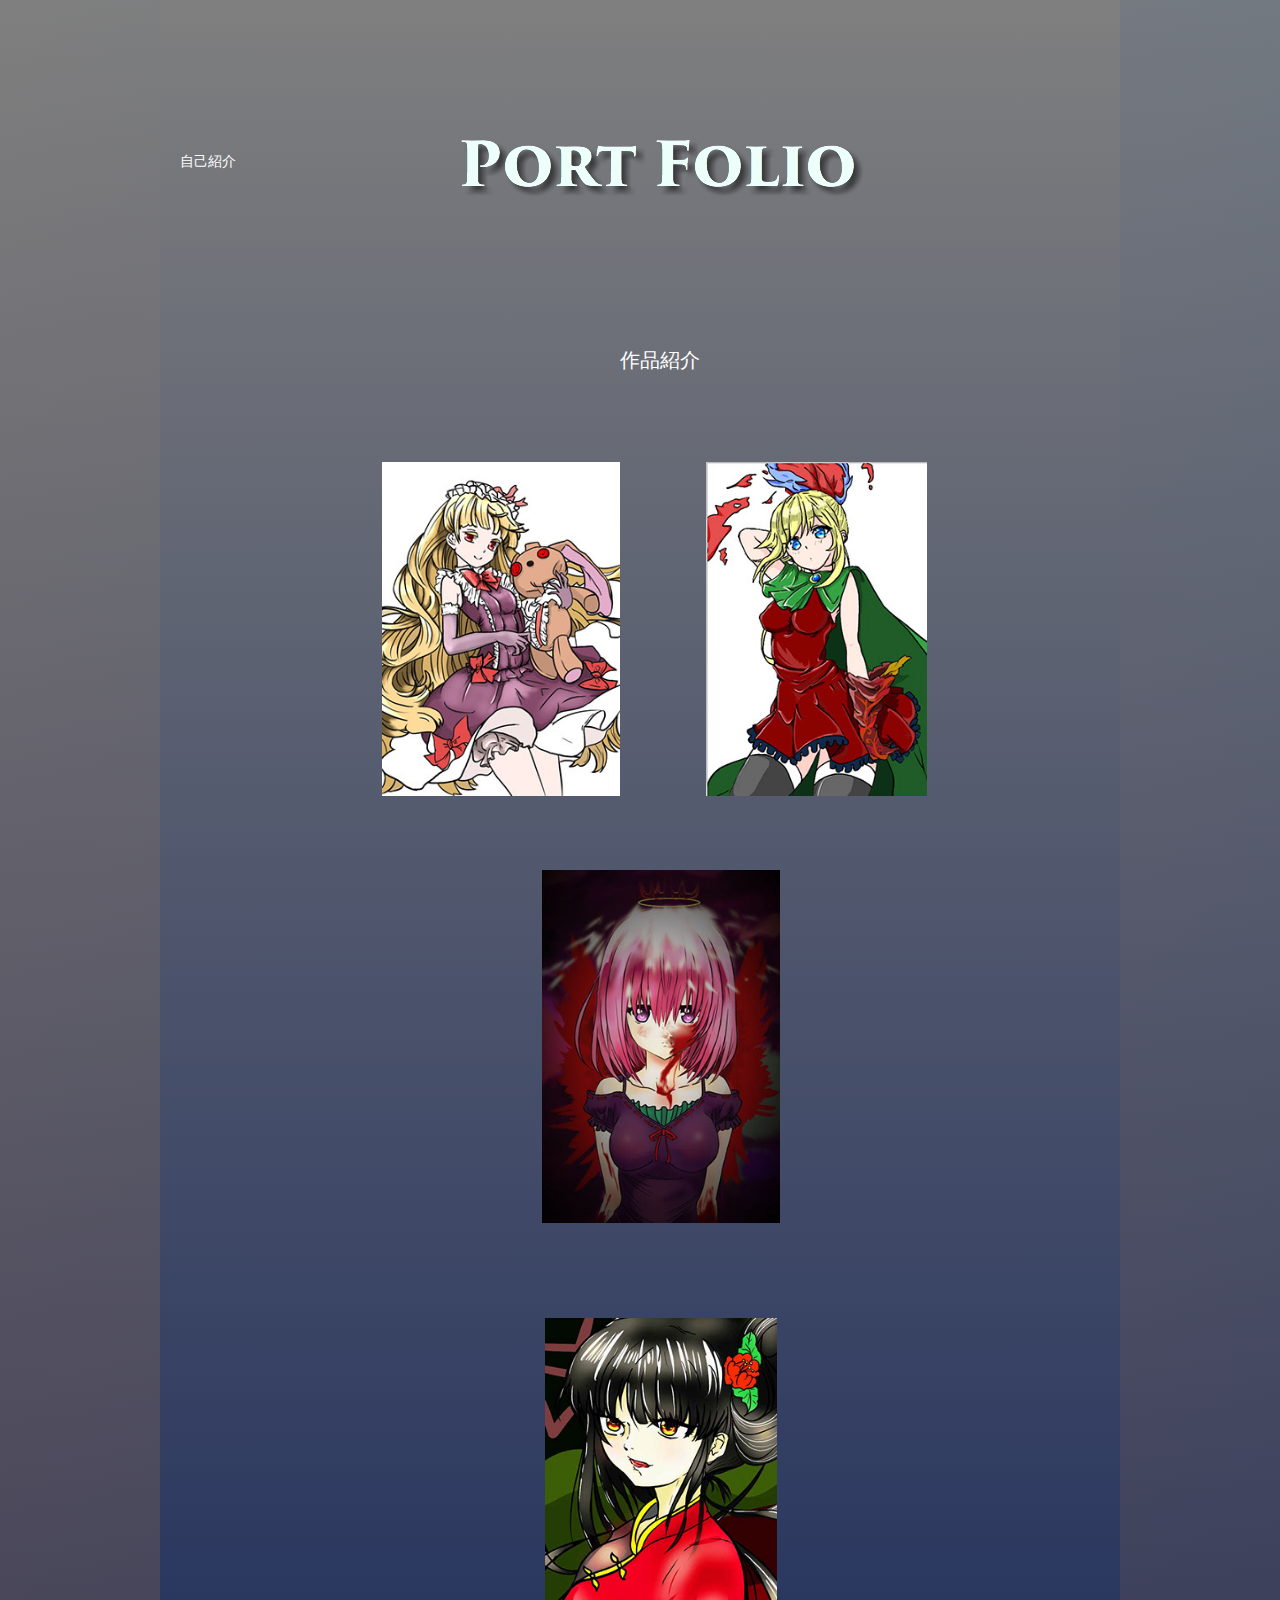
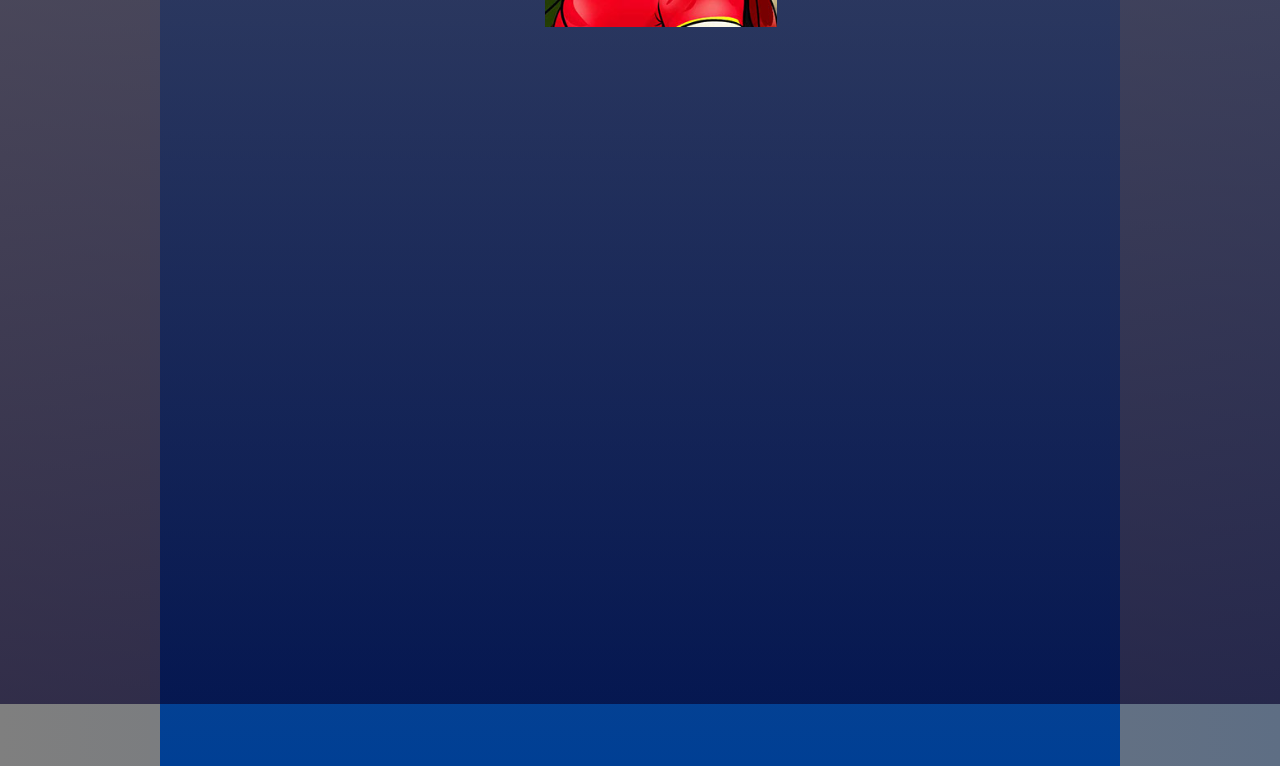
<file: index.html>
<!DOCTYPE html>
<html class="nojs html" lang="ja-JP">
 <head>

  <script type="text/javascript">
   if(typeof Muse == "undefined") window.Muse = {}; window.Muse.assets = {"required":["jquery-1.8.3.min.js", "museutils.js", "jquery.watch.js", "index.css"], "outOfDate":[]};
</script>
  
  <meta http-equiv="Content-type" content="text/html;charset=UTF-8"/>
  <meta name="generator" content="2015.1.2.344"/>
  <title>ホーム</title>
  <meta name="viewport" content="width=device-width, initial-scale=1.0"/>
  <!-- CSS -->
  <link rel="stylesheet" type="text/css" href="css/site_global.css?131700929"/>
  <link rel="stylesheet" type="text/css" href="css/index.css?232508370" id="pagesheet"/>
  <!-- Other scripts -->
  <script type="text/javascript">
   document.documentElement.className = document.documentElement.className.replace(/\bnojs\b/g, 'js');
</script>
   </head>
 <body>

  <div class="gradient clearfix borderbox" id="page"><!-- group -->
   <div class="browser_width grpelem" id="u110-bw">
    <div class="gradient" id="u110"><!-- simple frame --></div>
   </div>
   <img class="grpelem" id="u113-4" alt="Port Folio" src="images/u113-4.png" data-image-width="412"/><!-- rasterized frame -->
   <a class="nonblock nontext clip_frame grpelem" id="u119" href="%e3%83%a6%e3%83%aa%e3%83%95%e3%82%a3%e3%82%b9.html"><!-- image --><img class="block" id="u119_img" src="images/%e3%82%89%e3%81%b5%ef%bc%91%ef%bc%91r.jpg" alt="" data-image-width="238" data-image-height="333"/></a>
   <a class="nonblock nontext clip_frame grpelem" id="u129" href="%e3%83%ac%e3%83%83%e3%83%89%e3%83%86%e3%82%a4%e3%83%ab.html"><!-- image --><img class="block" id="u129_img" src="images/%e5%90%8d%e7%a7%b0%e6%9c%aa%e8%a8%ad%e5%ae%9a%202.jpg" alt="" data-image-width="221" data-image-height="333"/></a>
   <a class="nonblock nontext clip_frame grpelem" id="u139" href="%e6%9c%80%e6%81%90%e5%a4%a9%e4%bd%bf.html"><!-- image --><img class="block" id="u139_img" src="images/img_5123.jpg" alt="" data-image-width="238" data-image-height="352"/></a>
   <div class="clearfix grpelem" id="u404-4"><!-- content -->
    <p>作品紹介</p>
   </div>
   <a class="nonblock nontext clip_frame grpelem" id="u407" href="%e3%83%a6%e3%83%b3%e3%83%95%e3%82%a1.html"><!-- image --><img class="block" id="u407_img" src="images/%e8%90%bd%e6%9b%b8%e3%81%8d%ef%bc%91-3.jpg" alt="" data-image-width="232" data-image-height="310"/></a>
   <a class="nonblock nontext clearfix grpelem" id="u447-4" href="%e8%87%aa%e5%b7%b1%e7%b4%b9%e4%bb%8b.html"><!-- content --><p>自己紹介</p></a>
   <div class="verticalspacer"></div>
  </div>
  <!-- JS includes -->
  <script type="text/javascript">
   if (document.location.protocol != 'https:') document.write('\x3Cscript src="http://musecdn.businesscatalyst.com/scripts/4.0/jquery-1.8.3.min.js" type="text/javascript">\x3C/script>');
</script>
  <script type="text/javascript">
   window.jQuery || document.write('\x3Cscript src="scripts/jquery-1.8.3.min.js" type="text/javascript">\x3C/script>');
</script>
  <script src="scripts/museutils.js?3790713428" type="text/javascript"></script>
  <script src="scripts/whatinput.js?84559013" type="text/javascript"></script>
  <script src="scripts/jquery.watch.js?4244854265" type="text/javascript"></script>
  <!-- Other scripts -->
  <script type="text/javascript">
   $(document).ready(function() { try {
(function(){var a={},b=function(a){if(a.match(/^rgb/))return a=a.replace(/\s+/g,"").match(/([\d\,]+)/gi)[0].split(","),(parseInt(a[0])<<16)+(parseInt(a[1])<<8)+parseInt(a[2]);if(a.match(/^\#/))return parseInt(a.substr(1),16);return 0};(function(){$('link[type="text/css"]').each(function(){var b=($(this).attr("href")||"").match(/\/?css\/([\w\-]+\.css)\?(\d+)/);b&&b[1]&&b[2]&&(a[b[1]]=b[2])})})();(function(){$("body").append('<div class="version" style="display:none; width:1px; height:1px;"></div>');
for(var c=$(".version"),d=0;d<Muse.assets.required.length;){var f=Muse.assets.required[d],g=f.match(/([\w\-\.]+)\.(\w+)$/),k=g&&g[1]?g[1]:null,g=g&&g[2]?g[2]:null;switch(g.toLowerCase()){case "css":k=k.replace(/\W/gi,"_").replace(/^([^a-z])/gi,"_$1");c.addClass(k);var g=b(c.css("color")),h=b(c.css("background-color"));g!=0||h!=0?(Muse.assets.required.splice(d,1),"undefined"!=typeof a[f]&&(g!=a[f]>>>24||h!=(a[f]&16777215))&&Muse.assets.outOfDate.push(f)):d++;c.removeClass(k);break;case "js":k.match(/^jquery-[\d\.]+/gi)&&
typeof $!="undefined"?Muse.assets.required.splice(d,1):d++;break;default:throw Error("Unsupported file type: "+g);}}c.remove();if(Muse.assets.outOfDate.length||Muse.assets.required.length)c="サーバー上の一部のファイルが見つからないか、正しくない可能性があります。ブラウザーのキャッシュをクリアして再試行してください。問題が解決されない場合は、Web サイトの作成者に問い合わせてください。",(d=location&&location.search&&location.search.match&&location.search.match(/muse_debug/gi))&&Muse.assets.outOfDate.length&&(c+="\nOut of date: "+Muse.assets.outOfDate.join(",")),d&&Muse.assets.required.length&&(c+="\nMissing: "+Muse.assets.required.join(",")),alert(c)})()})();/* body */
Muse.Utils.transformMarkupToFixBrowserProblemsPreInit();/* body */
Muse.Utils.prepHyperlinks(true);/* body */
Muse.Utils.resizeHeight('.browser_width');/* resize height */
Muse.Utils.requestAnimationFrame(function() { $('body').addClass('initialized'); });/* mark body as initialized */
Muse.Utils.fullPage('#page');/* 100% height page */
Muse.Utils.showWidgetsWhenReady();/* body */
Muse.Utils.transformMarkupToFixBrowserProblems();/* body */
} catch(e) { if (e && 'function' == typeof e.notify) e.notify(); else Muse.Assert.fail('Error calling selector function:' + e); }});
</script>
   </body>
</html>
</file>
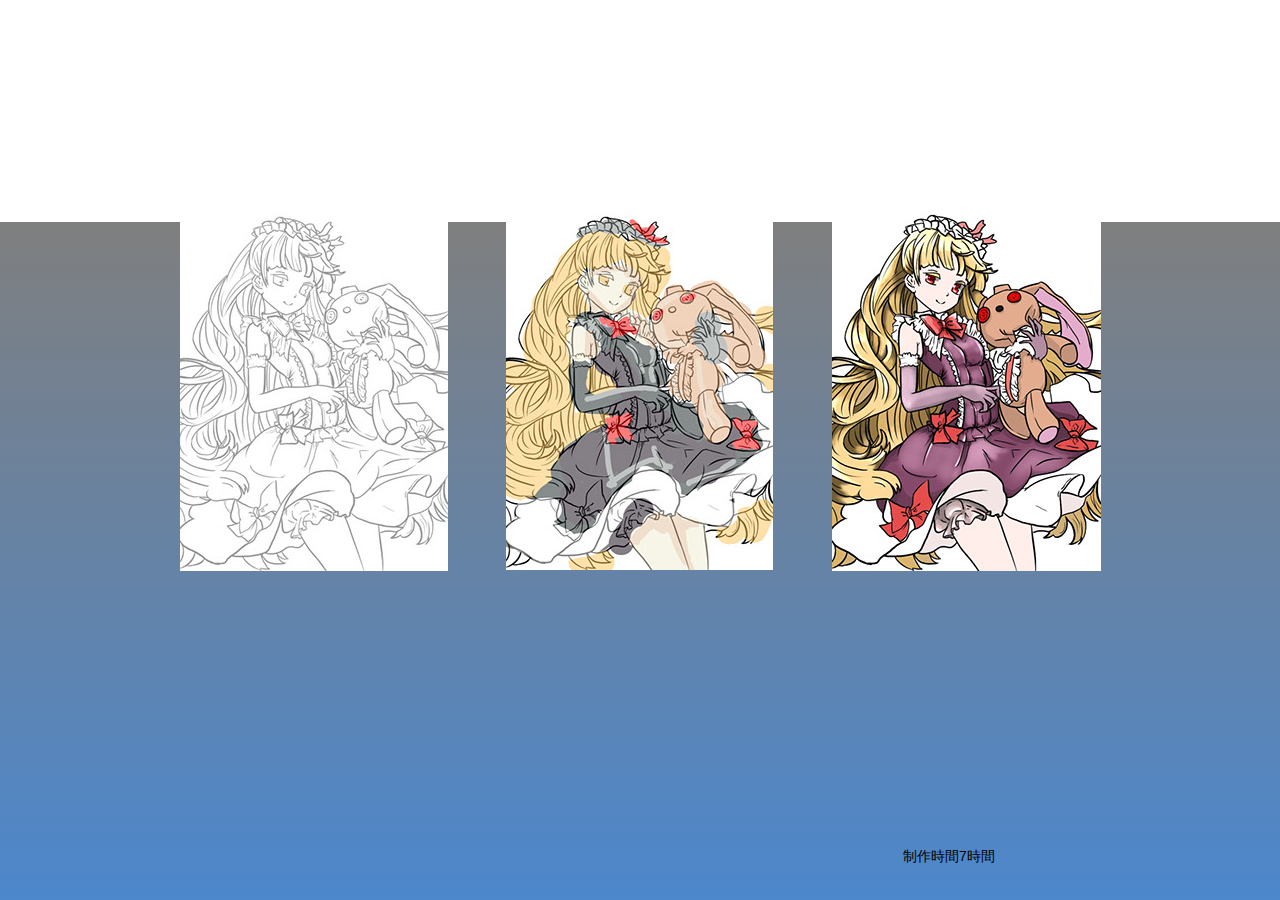
<file: ユリフィス.html>
<!DOCTYPE html>
<html class="nojs html" lang="ja-JP">
 <head>

  <script type="text/javascript">
   if(typeof Muse == "undefined") window.Muse = {}; window.Muse.assets = {"required":["jquery-1.8.3.min.js", "museutils.js", "jquery.watch.js", "_____.css"], "outOfDate":[]};
</script>
  
  <meta http-equiv="Content-type" content="text/html;charset=UTF-8"/>
  <meta name="generator" content="2015.1.2.344"/>
  <title>ユリフィス</title>
  <meta name="viewport" content="width=device-width, initial-scale=1.0"/>
  <!-- CSS -->
  <link rel="stylesheet" type="text/css" href="css/site_global.css?131700929"/>
  <link rel="stylesheet" type="text/css" href="css/_____.css?3976303999" id="pagesheet"/>
  <!-- Other scripts -->
  <script type="text/javascript">
   document.documentElement.className = document.documentElement.className.replace(/\bnojs\b/g, 'js');
</script>
   </head>
 <body>

  <div class="clearfix borderbox" id="page"><!-- group -->
   <div class="clip_frame grpelem" id="u261"><!-- image -->
    <img class="block" id="u261_img" src="images/%e3%83%a9%e3%83%951%e3%81%ae%e3%82%b3%e3%83%94%e3%83%bc.jpg" alt="" data-image-width="268" data-image-height="375"/>
   </div>
   <div class="clip_frame grpelem" id="u271"><!-- image -->
    <img class="block" id="u271_img" src="images/%e3%83%a9%e3%83%952.jpg" alt="" data-image-width="267" data-image-height="374"/>
   </div>
   <div class="clip_frame grpelem" id="u281"><!-- image -->
    <img class="block" id="u281_img" src="images/%e3%82%89%e3%81%b5%ef%bc%91%ef%bc%91r.jpg" alt="" data-image-width="269" data-image-height="377"/>
   </div>
   <div class="verticalspacer"></div>
   <div class="browser_width grpelem" id="u258-bw">
    <div class="gradient" id="u258"><!-- group -->
     <div class="clearfix" id="u258_align_to_page">
      <div class="clearfix grpelem" id="u321-4"><!-- content -->
       <p>制作時間7時間</p>
      </div>
     </div>
    </div>
   </div>
  </div>
  <!-- JS includes -->
  <script type="text/javascript">
   if (document.location.protocol != 'https:') document.write('\x3Cscript src="http://musecdn.businesscatalyst.com/scripts/4.0/jquery-1.8.3.min.js" type="text/javascript">\x3C/script>');
</script>
  <script type="text/javascript">
   window.jQuery || document.write('\x3Cscript src="scripts/jquery-1.8.3.min.js" type="text/javascript">\x3C/script>');
</script>
  <script src="scripts/museutils.js?3790713428" type="text/javascript"></script>
  <script src="scripts/whatinput.js?84559013" type="text/javascript"></script>
  <script src="scripts/jquery.watch.js?4244854265" type="text/javascript"></script>
  <!-- Other scripts -->
  <script type="text/javascript">
   $(document).ready(function() { try {
(function(){var a={},b=function(a){if(a.match(/^rgb/))return a=a.replace(/\s+/g,"").match(/([\d\,]+)/gi)[0].split(","),(parseInt(a[0])<<16)+(parseInt(a[1])<<8)+parseInt(a[2]);if(a.match(/^\#/))return parseInt(a.substr(1),16);return 0};(function(){$('link[type="text/css"]').each(function(){var b=($(this).attr("href")||"").match(/\/?css\/([\w\-]+\.css)\?(\d+)/);b&&b[1]&&b[2]&&(a[b[1]]=b[2])})})();(function(){$("body").append('<div class="version" style="display:none; width:1px; height:1px;"></div>');
for(var c=$(".version"),d=0;d<Muse.assets.required.length;){var f=Muse.assets.required[d],g=f.match(/([\w\-\.]+)\.(\w+)$/),k=g&&g[1]?g[1]:null,g=g&&g[2]?g[2]:null;switch(g.toLowerCase()){case "css":k=k.replace(/\W/gi,"_").replace(/^([^a-z])/gi,"_$1");c.addClass(k);var g=b(c.css("color")),h=b(c.css("background-color"));g!=0||h!=0?(Muse.assets.required.splice(d,1),"undefined"!=typeof a[f]&&(g!=a[f]>>>24||h!=(a[f]&16777215))&&Muse.assets.outOfDate.push(f)):d++;c.removeClass(k);break;case "js":k.match(/^jquery-[\d\.]+/gi)&&
typeof $!="undefined"?Muse.assets.required.splice(d,1):d++;break;default:throw Error("Unsupported file type: "+g);}}c.remove();if(Muse.assets.outOfDate.length||Muse.assets.required.length)c="サーバー上の一部のファイルが見つからないか、正しくない可能性があります。ブラウザーのキャッシュをクリアして再試行してください。問題が解決されない場合は、Web サイトの作成者に問い合わせてください。",(d=location&&location.search&&location.search.match&&location.search.match(/muse_debug/gi))&&Muse.assets.outOfDate.length&&(c+="\nOut of date: "+Muse.assets.outOfDate.join(",")),d&&Muse.assets.required.length&&(c+="\nMissing: "+Muse.assets.required.join(",")),alert(c)})()})();/* body */
Muse.Utils.transformMarkupToFixBrowserProblemsPreInit();/* body */
Muse.Utils.prepHyperlinks(true);/* body */
Muse.Utils.resizeHeight('.browser_width');/* resize height */
Muse.Utils.requestAnimationFrame(function() { $('body').addClass('initialized'); });/* mark body as initialized */
Muse.Utils.fullPage('#page');/* 100% height page */
Muse.Utils.showWidgetsWhenReady();/* body */
Muse.Utils.transformMarkupToFixBrowserProblems();/* body */
} catch(e) { if (e && 'function' == typeof e.notify) e.notify(); else Muse.Assert.fail('Error calling selector function:' + e); }});
</script>
   </body>
</html>
</file>
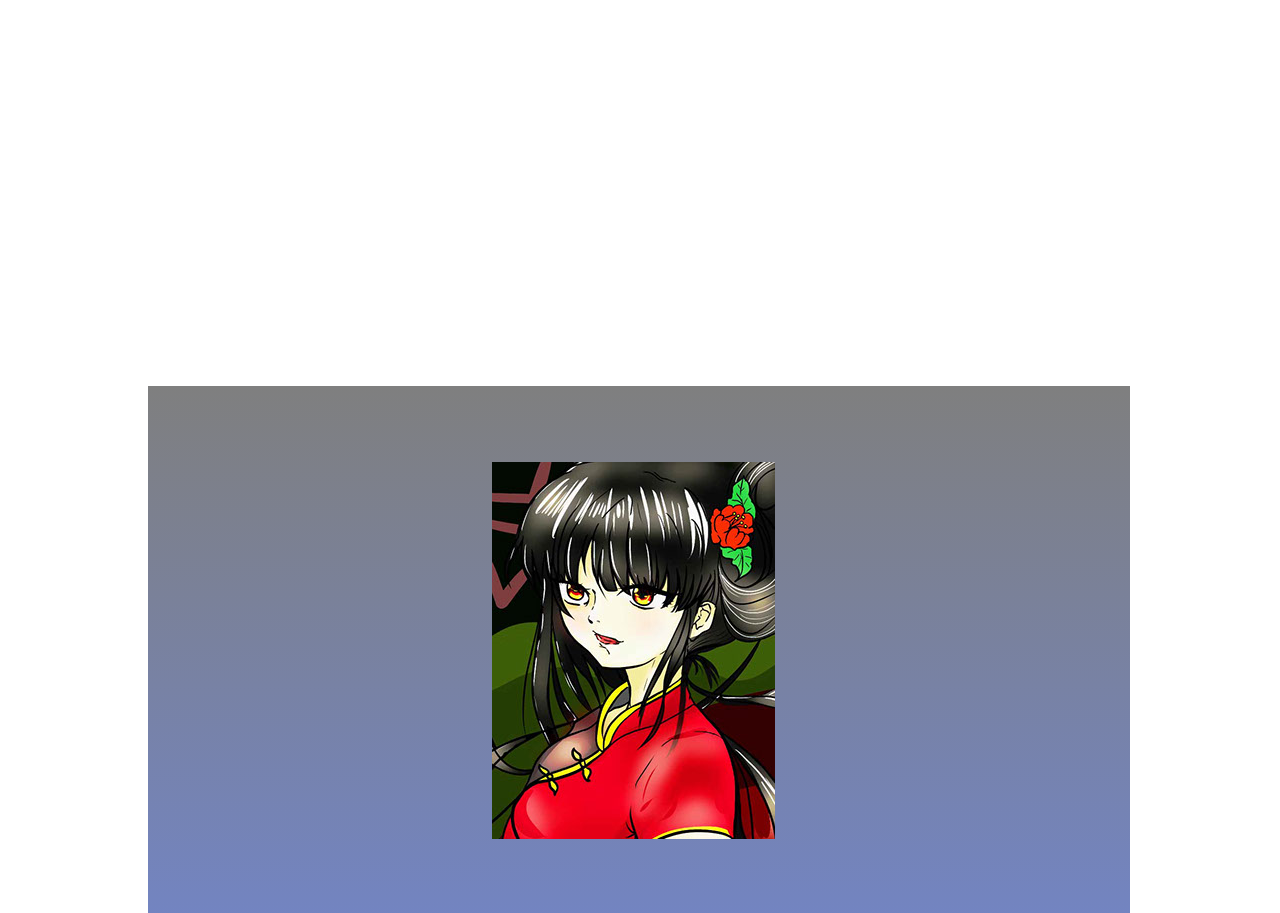
<file: ユンファ.html>
<!DOCTYPE html>
<html class="nojs html" lang="ja-JP">
 <head>

  <script type="text/javascript">
   if(typeof Muse == "undefined") window.Muse = {}; window.Muse.assets = {"required":["jquery-1.8.3.min.js", "museutils.js", "jquery.watch.js", "____1.css"], "outOfDate":[]};
</script>
  
  <meta http-equiv="Content-type" content="text/html;charset=UTF-8"/>
  <meta name="generator" content="2015.1.2.344"/>
  <title>ユンファ</title>
  <meta name="viewport" content="width=device-width, initial-scale=1.0"/>
  <!-- CSS -->
  <link rel="stylesheet" type="text/css" href="css/site_global.css?131700929"/>
  <link rel="stylesheet" type="text/css" href="css/____1.css?79784547" id="pagesheet"/>
  <!-- Other scripts -->
  <script type="text/javascript">
   document.documentElement.className = document.documentElement.className.replace(/\bnojs\b/g, 'js');
</script>
   </head>
 <body>

  <div class="clearfix borderbox" id="page"><!-- column -->
   <div class="position_content" id="page_position_content">
    <div class="verticalspacer"></div>
    <div class="gradient clearfix colelem" id="u435"><!-- group -->
     <div class="clip_frame grpelem" id="u438"><!-- image -->
      <img class="block" id="u438_img" src="images/%e8%90%bd%e6%9b%b8%e3%81%8d%ef%bc%91-3.jpg" alt="" data-image-width="283" data-image-height="377"/>
     </div>
    </div>
   </div>
  </div>
  <!-- JS includes -->
  <script type="text/javascript">
   if (document.location.protocol != 'https:') document.write('\x3Cscript src="http://musecdn.businesscatalyst.com/scripts/4.0/jquery-1.8.3.min.js" type="text/javascript">\x3C/script>');
</script>
  <script type="text/javascript">
   window.jQuery || document.write('\x3Cscript src="scripts/jquery-1.8.3.min.js" type="text/javascript">\x3C/script>');
</script>
  <script src="scripts/museutils.js?3790713428" type="text/javascript"></script>
  <script src="scripts/whatinput.js?84559013" type="text/javascript"></script>
  <script src="scripts/jquery.watch.js?4244854265" type="text/javascript"></script>
  <!-- Other scripts -->
  <script type="text/javascript">
   $(document).ready(function() { try {
(function(){var a={},b=function(a){if(a.match(/^rgb/))return a=a.replace(/\s+/g,"").match(/([\d\,]+)/gi)[0].split(","),(parseInt(a[0])<<16)+(parseInt(a[1])<<8)+parseInt(a[2]);if(a.match(/^\#/))return parseInt(a.substr(1),16);return 0};(function(){$('link[type="text/css"]').each(function(){var b=($(this).attr("href")||"").match(/\/?css\/([\w\-]+\.css)\?(\d+)/);b&&b[1]&&b[2]&&(a[b[1]]=b[2])})})();(function(){$("body").append('<div class="version" style="display:none; width:1px; height:1px;"></div>');
for(var c=$(".version"),d=0;d<Muse.assets.required.length;){var f=Muse.assets.required[d],g=f.match(/([\w\-\.]+)\.(\w+)$/),k=g&&g[1]?g[1]:null,g=g&&g[2]?g[2]:null;switch(g.toLowerCase()){case "css":k=k.replace(/\W/gi,"_").replace(/^([^a-z])/gi,"_$1");c.addClass(k);var g=b(c.css("color")),h=b(c.css("background-color"));g!=0||h!=0?(Muse.assets.required.splice(d,1),"undefined"!=typeof a[f]&&(g!=a[f]>>>24||h!=(a[f]&16777215))&&Muse.assets.outOfDate.push(f)):d++;c.removeClass(k);break;case "js":k.match(/^jquery-[\d\.]+/gi)&&
typeof $!="undefined"?Muse.assets.required.splice(d,1):d++;break;default:throw Error("Unsupported file type: "+g);}}c.remove();if(Muse.assets.outOfDate.length||Muse.assets.required.length)c="サーバー上の一部のファイルが見つからないか、正しくない可能性があります。ブラウザーのキャッシュをクリアして再試行してください。問題が解決されない場合は、Web サイトの作成者に問い合わせてください。",(d=location&&location.search&&location.search.match&&location.search.match(/muse_debug/gi))&&Muse.assets.outOfDate.length&&(c+="\nOut of date: "+Muse.assets.outOfDate.join(",")),d&&Muse.assets.required.length&&(c+="\nMissing: "+Muse.assets.required.join(",")),alert(c)})()})();/* body */
Muse.Utils.transformMarkupToFixBrowserProblemsPreInit();/* body */
Muse.Utils.prepHyperlinks(true);/* body */
Muse.Utils.fullPage('#page');/* 100% height page */
Muse.Utils.showWidgetsWhenReady();/* body */
Muse.Utils.transformMarkupToFixBrowserProblems();/* body */
} catch(e) { if (e && 'function' == typeof e.notify) e.notify(); else Muse.Assert.fail('Error calling selector function:' + e); }});
</script>
   </body>
</html>
</file>
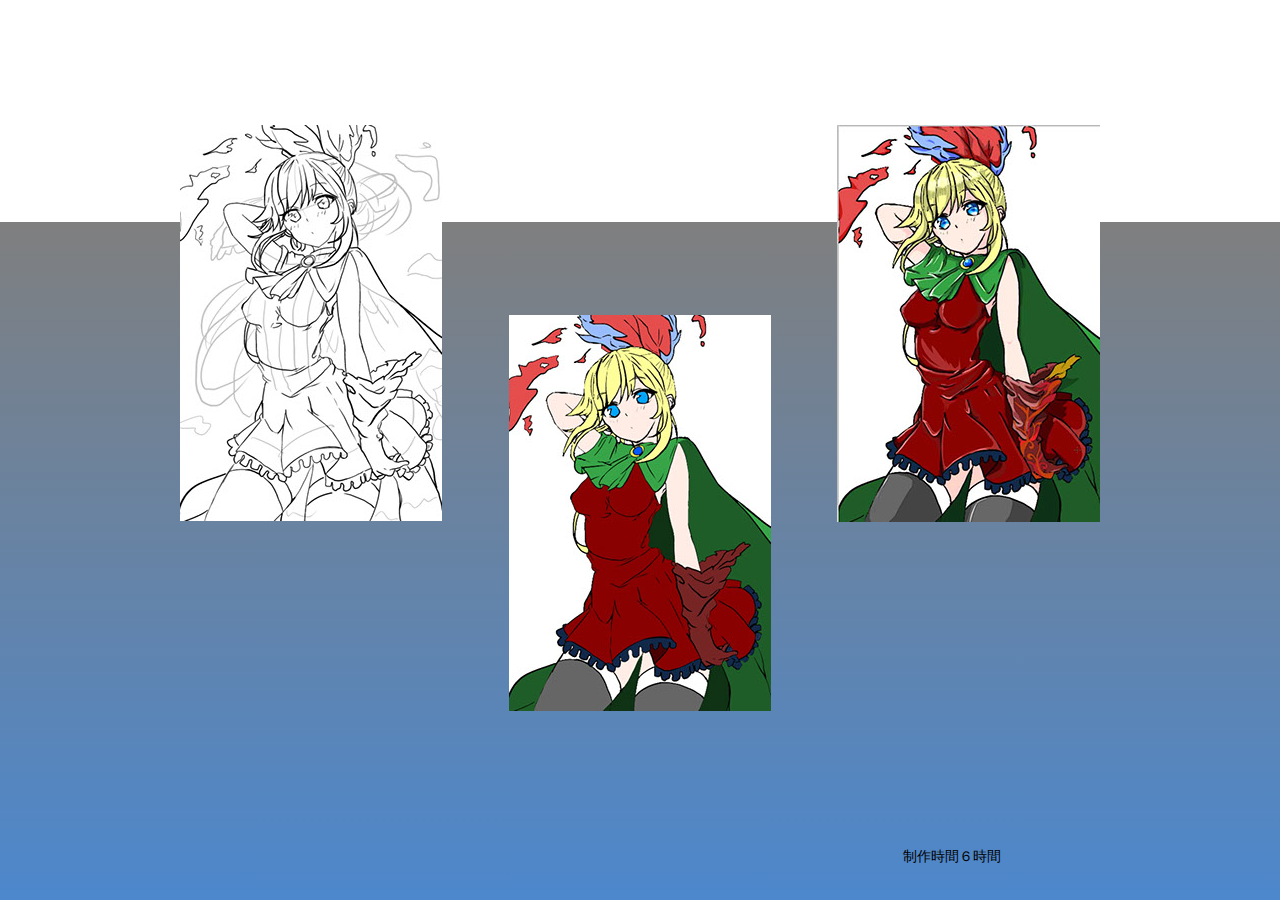
<file: レッドテイル.html>
<!DOCTYPE html>
<html class="nojs html" lang="ja-JP">
 <head>

  <script type="text/javascript">
   if(typeof Muse == "undefined") window.Muse = {}; window.Muse.assets = {"required":["jquery-1.8.3.min.js", "museutils.js", "jquery.watch.js", "______.css"], "outOfDate":[]};
</script>
  
  <meta http-equiv="Content-type" content="text/html;charset=UTF-8"/>
  <meta name="generator" content="2015.1.2.344"/>
  <title>レッドテイル</title>
  <meta name="viewport" content="width=device-width, initial-scale=1.0"/>
  <!-- CSS -->
  <link rel="stylesheet" type="text/css" href="css/site_global.css?131700929"/>
  <link rel="stylesheet" type="text/css" href="css/______.css?498871316" id="pagesheet"/>
  <!-- Other scripts -->
  <script type="text/javascript">
   document.documentElement.className = document.documentElement.className.replace(/\bnojs\b/g, 'js');
</script>
   </head>
 <body>

  <div class="clearfix borderbox" id="page"><!-- group -->
   <div class="clip_frame grpelem" id="u355"><!-- image -->
    <img class="block" id="u355_img" src="images/rahu1.jpg" alt="" data-image-width="262" data-image-height="396"/>
   </div>
   <div class="clip_frame grpelem" id="u375"><!-- image -->
    <img class="block" id="u375_img" src="images/%e5%90%8d%e7%a7%b0%e6%9c%aa%e8%a8%ad%e5%ae%9a%202.jpg" alt="" data-image-width="263" data-image-height="397"/>
   </div>
   <div class="verticalspacer"></div>
   <div class="browser_width grpelem" id="u333-bw">
    <div class="gradient" id="u333"><!-- group -->
     <div class="clearfix" id="u333_align_to_page">
      <div class="clip_frame grpelem" id="u365"><!-- image -->
       <img class="block" id="u365_img" src="images/rahu2.jpg" alt="" data-image-width="262" data-image-height="396"/>
      </div>
      <div class="clearfix grpelem" id="u336-4"><!-- content -->
       <p>制作時間６時間</p>
      </div>
     </div>
    </div>
   </div>
  </div>
  <!-- JS includes -->
  <script type="text/javascript">
   if (document.location.protocol != 'https:') document.write('\x3Cscript src="http://musecdn.businesscatalyst.com/scripts/4.0/jquery-1.8.3.min.js" type="text/javascript">\x3C/script>');
</script>
  <script type="text/javascript">
   window.jQuery || document.write('\x3Cscript src="scripts/jquery-1.8.3.min.js" type="text/javascript">\x3C/script>');
</script>
  <script src="scripts/museutils.js?3790713428" type="text/javascript"></script>
  <script src="scripts/whatinput.js?84559013" type="text/javascript"></script>
  <script src="scripts/jquery.watch.js?4244854265" type="text/javascript"></script>
  <!-- Other scripts -->
  <script type="text/javascript">
   $(document).ready(function() { try {
(function(){var a={},b=function(a){if(a.match(/^rgb/))return a=a.replace(/\s+/g,"").match(/([\d\,]+)/gi)[0].split(","),(parseInt(a[0])<<16)+(parseInt(a[1])<<8)+parseInt(a[2]);if(a.match(/^\#/))return parseInt(a.substr(1),16);return 0};(function(){$('link[type="text/css"]').each(function(){var b=($(this).attr("href")||"").match(/\/?css\/([\w\-]+\.css)\?(\d+)/);b&&b[1]&&b[2]&&(a[b[1]]=b[2])})})();(function(){$("body").append('<div class="version" style="display:none; width:1px; height:1px;"></div>');
for(var c=$(".version"),d=0;d<Muse.assets.required.length;){var f=Muse.assets.required[d],g=f.match(/([\w\-\.]+)\.(\w+)$/),k=g&&g[1]?g[1]:null,g=g&&g[2]?g[2]:null;switch(g.toLowerCase()){case "css":k=k.replace(/\W/gi,"_").replace(/^([^a-z])/gi,"_$1");c.addClass(k);var g=b(c.css("color")),h=b(c.css("background-color"));g!=0||h!=0?(Muse.assets.required.splice(d,1),"undefined"!=typeof a[f]&&(g!=a[f]>>>24||h!=(a[f]&16777215))&&Muse.assets.outOfDate.push(f)):d++;c.removeClass(k);break;case "js":k.match(/^jquery-[\d\.]+/gi)&&
typeof $!="undefined"?Muse.assets.required.splice(d,1):d++;break;default:throw Error("Unsupported file type: "+g);}}c.remove();if(Muse.assets.outOfDate.length||Muse.assets.required.length)c="サーバー上の一部のファイルが見つからないか、正しくない可能性があります。ブラウザーのキャッシュをクリアして再試行してください。問題が解決されない場合は、Web サイトの作成者に問い合わせてください。",(d=location&&location.search&&location.search.match&&location.search.match(/muse_debug/gi))&&Muse.assets.outOfDate.length&&(c+="\nOut of date: "+Muse.assets.outOfDate.join(",")),d&&Muse.assets.required.length&&(c+="\nMissing: "+Muse.assets.required.join(",")),alert(c)})()})();/* body */
Muse.Utils.transformMarkupToFixBrowserProblemsPreInit();/* body */
Muse.Utils.prepHyperlinks(true);/* body */
Muse.Utils.resizeHeight('.browser_width');/* resize height */
Muse.Utils.requestAnimationFrame(function() { $('body').addClass('initialized'); });/* mark body as initialized */
Muse.Utils.fullPage('#page');/* 100% height page */
Muse.Utils.showWidgetsWhenReady();/* body */
Muse.Utils.transformMarkupToFixBrowserProblems();/* body */
} catch(e) { if (e && 'function' == typeof e.notify) e.notify(); else Muse.Assert.fail('Error calling selector function:' + e); }});
</script>
   </body>
</html>
</file>
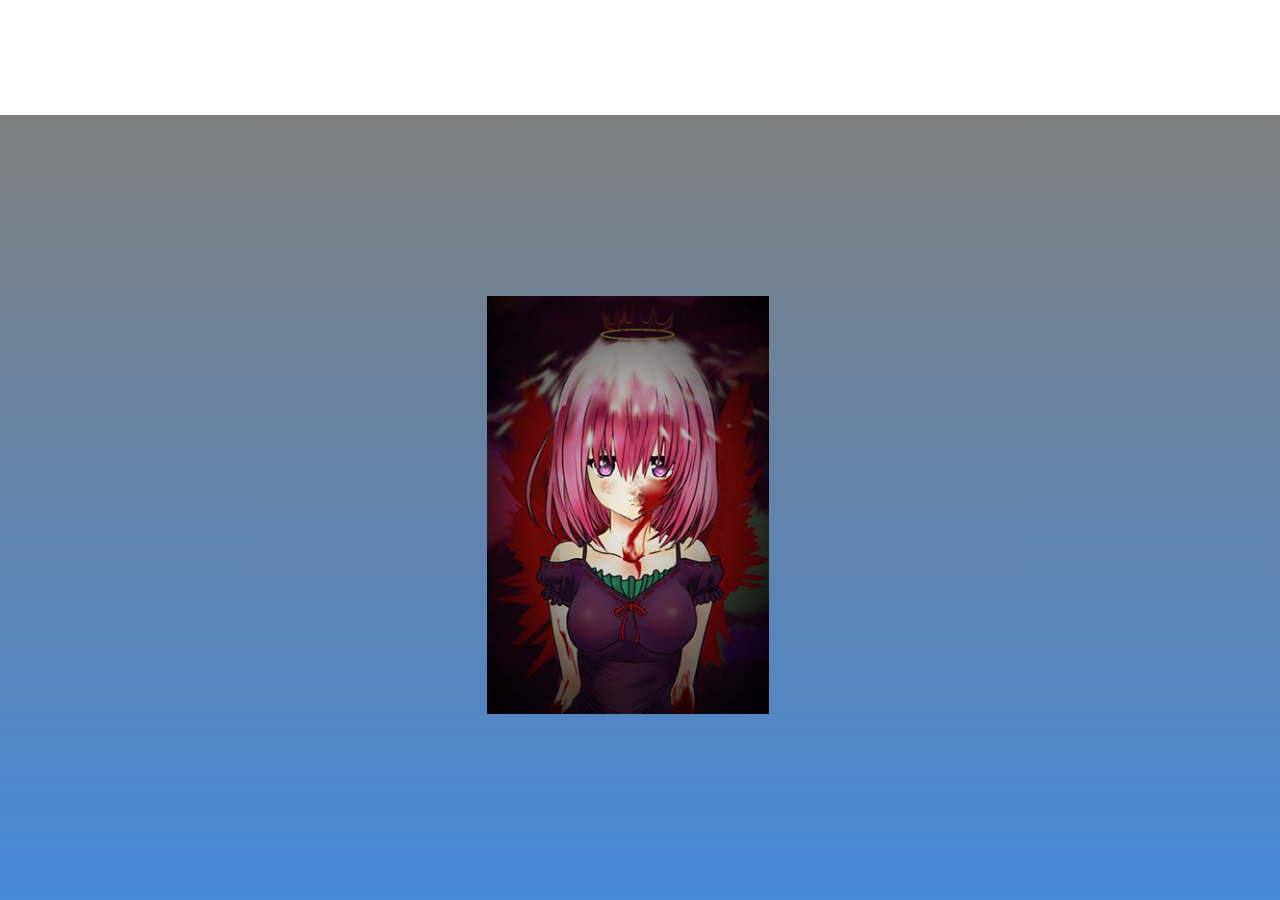
<file: 最恐天使.html>
<!DOCTYPE html>
<html class="nojs html" lang="ja-JP">
 <head>

  <script type="text/javascript">
   if(typeof Muse == "undefined") window.Muse = {}; window.Muse.assets = {"required":["jquery-1.8.3.min.js", "museutils.js", "jquery.watch.js", "____.css"], "outOfDate":[]};
</script>
  
  <meta http-equiv="Content-type" content="text/html;charset=UTF-8"/>
  <meta name="generator" content="2015.1.2.344"/>
  <title>最恐天使</title>
  <meta name="viewport" content="width=device-width, initial-scale=1.0"/>
  <!-- CSS -->
  <link rel="stylesheet" type="text/css" href="css/site_global.css?131700929"/>
  <link rel="stylesheet" type="text/css" href="css/____.css?464234821" id="pagesheet"/>
  <!-- Other scripts -->
  <script type="text/javascript">
   document.documentElement.className = document.documentElement.className.replace(/\bnojs\b/g, 'js');
</script>
   </head>
 <body>

  <div class="clearfix borderbox" id="page"><!-- group -->
   <div class="clip_frame grpelem" id="u397"><!-- image -->
    <img class="block" id="u397_img" src="images/img_5123.jpg" alt="" data-image-width="282" data-image-height="418"/>
   </div>
   <div class="verticalspacer"></div>
   <div class="browser_width grpelem" id="u394-bw">
    <div class="gradient" id="u394"><!-- simple frame --></div>
   </div>
  </div>
  <!-- JS includes -->
  <script type="text/javascript">
   if (document.location.protocol != 'https:') document.write('\x3Cscript src="http://musecdn.businesscatalyst.com/scripts/4.0/jquery-1.8.3.min.js" type="text/javascript">\x3C/script>');
</script>
  <script type="text/javascript">
   window.jQuery || document.write('\x3Cscript src="scripts/jquery-1.8.3.min.js" type="text/javascript">\x3C/script>');
</script>
  <script src="scripts/museutils.js?3790713428" type="text/javascript"></script>
  <script src="scripts/whatinput.js?84559013" type="text/javascript"></script>
  <script src="scripts/jquery.watch.js?4244854265" type="text/javascript"></script>
  <!-- Other scripts -->
  <script type="text/javascript">
   $(document).ready(function() { try {
(function(){var a={},b=function(a){if(a.match(/^rgb/))return a=a.replace(/\s+/g,"").match(/([\d\,]+)/gi)[0].split(","),(parseInt(a[0])<<16)+(parseInt(a[1])<<8)+parseInt(a[2]);if(a.match(/^\#/))return parseInt(a.substr(1),16);return 0};(function(){$('link[type="text/css"]').each(function(){var b=($(this).attr("href")||"").match(/\/?css\/([\w\-]+\.css)\?(\d+)/);b&&b[1]&&b[2]&&(a[b[1]]=b[2])})})();(function(){$("body").append('<div class="version" style="display:none; width:1px; height:1px;"></div>');
for(var c=$(".version"),d=0;d<Muse.assets.required.length;){var f=Muse.assets.required[d],g=f.match(/([\w\-\.]+)\.(\w+)$/),k=g&&g[1]?g[1]:null,g=g&&g[2]?g[2]:null;switch(g.toLowerCase()){case "css":k=k.replace(/\W/gi,"_").replace(/^([^a-z])/gi,"_$1");c.addClass(k);var g=b(c.css("color")),h=b(c.css("background-color"));g!=0||h!=0?(Muse.assets.required.splice(d,1),"undefined"!=typeof a[f]&&(g!=a[f]>>>24||h!=(a[f]&16777215))&&Muse.assets.outOfDate.push(f)):d++;c.removeClass(k);break;case "js":k.match(/^jquery-[\d\.]+/gi)&&
typeof $!="undefined"?Muse.assets.required.splice(d,1):d++;break;default:throw Error("Unsupported file type: "+g);}}c.remove();if(Muse.assets.outOfDate.length||Muse.assets.required.length)c="サーバー上の一部のファイルが見つからないか、正しくない可能性があります。ブラウザーのキャッシュをクリアして再試行してください。問題が解決されない場合は、Web サイトの作成者に問い合わせてください。",(d=location&&location.search&&location.search.match&&location.search.match(/muse_debug/gi))&&Muse.assets.outOfDate.length&&(c+="\nOut of date: "+Muse.assets.outOfDate.join(",")),d&&Muse.assets.required.length&&(c+="\nMissing: "+Muse.assets.required.join(",")),alert(c)})()})();/* body */
Muse.Utils.transformMarkupToFixBrowserProblemsPreInit();/* body */
Muse.Utils.prepHyperlinks(true);/* body */
Muse.Utils.resizeHeight('.browser_width');/* resize height */
Muse.Utils.requestAnimationFrame(function() { $('body').addClass('initialized'); });/* mark body as initialized */
Muse.Utils.fullPage('#page');/* 100% height page */
Muse.Utils.showWidgetsWhenReady();/* body */
Muse.Utils.transformMarkupToFixBrowserProblems();/* body */
} catch(e) { if (e && 'function' == typeof e.notify) e.notify(); else Muse.Assert.fail('Error calling selector function:' + e); }});
</script>
   </body>
</html>
</file>
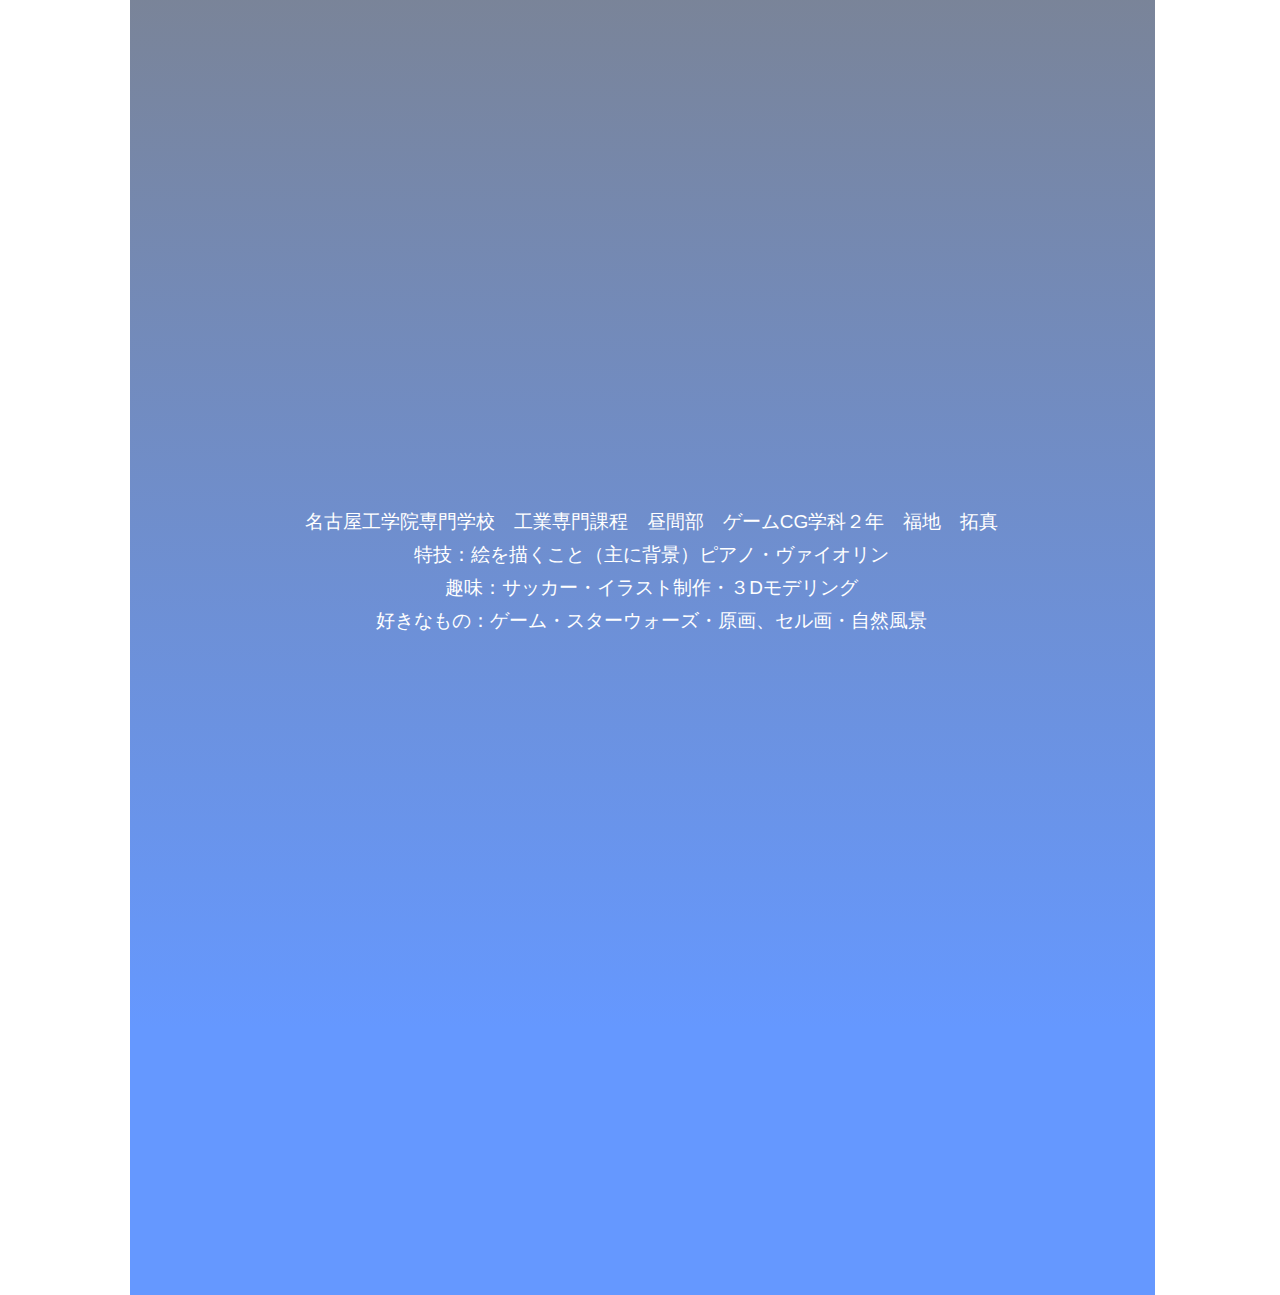
<file: 自己紹介.html>
<!DOCTYPE html>
<html class="nojs html" lang="ja-JP">
 <head>

  <script type="text/javascript">
   if(typeof Muse == "undefined") window.Muse = {}; window.Muse.assets = {"required":["jquery-1.8.3.min.js", "museutils.js", "jquery.watch.js", "____2.css"], "outOfDate":[]};
</script>
  
  <meta http-equiv="Content-type" content="text/html;charset=UTF-8"/>
  <meta name="generator" content="2015.1.2.344"/>
  <title>自己紹介</title>
  <meta name="viewport" content="width=device-width, initial-scale=1.0"/>
  <!-- CSS -->
  <link rel="stylesheet" type="text/css" href="css/site_global.css?131700929"/>
  <link rel="stylesheet" type="text/css" href="css/____2.css?3802211602" id="pagesheet"/>
  <!-- Other scripts -->
  <script type="text/javascript">
   document.documentElement.className = document.documentElement.className.replace(/\bnojs\b/g, 'js');
</script>
   </head>
 <body>

  <div class="clearfix borderbox" id="page"><!-- group -->
   <div class="clearfix grpelem" id="u468-11"><!-- content -->
    <p>&nbsp;</p>
    <p id="u468-3">名古屋工学院専門学校　工業専門課程　昼間部　ゲームCG学科２年　福地　拓真</p>
    <p id="u468-5">特技：絵を描くこと（主に背景）ピアノ・ヴァイオリン</p>
    <p id="u468-9">趣味：サッカー・イラスト制作・３Dモデリング<br/>好きなもの：ゲーム・スターウォーズ・原画、セル画・自然風景</p>
   </div>
   <div class="verticalspacer"></div>
   <div class="gradient grpelem" id="u465"><!-- simple frame --></div>
  </div>
  <!-- JS includes -->
  <script type="text/javascript">
   if (document.location.protocol != 'https:') document.write('\x3Cscript src="http://musecdn.businesscatalyst.com/scripts/4.0/jquery-1.8.3.min.js" type="text/javascript">\x3C/script>');
</script>
  <script type="text/javascript">
   window.jQuery || document.write('\x3Cscript src="scripts/jquery-1.8.3.min.js" type="text/javascript">\x3C/script>');
</script>
  <script src="scripts/museutils.js?3790713428" type="text/javascript"></script>
  <script src="scripts/whatinput.js?84559013" type="text/javascript"></script>
  <script src="scripts/jquery.watch.js?4244854265" type="text/javascript"></script>
  <!-- Other scripts -->
  <script type="text/javascript">
   $(document).ready(function() { try {
(function(){var a={},b=function(a){if(a.match(/^rgb/))return a=a.replace(/\s+/g,"").match(/([\d\,]+)/gi)[0].split(","),(parseInt(a[0])<<16)+(parseInt(a[1])<<8)+parseInt(a[2]);if(a.match(/^\#/))return parseInt(a.substr(1),16);return 0};(function(){$('link[type="text/css"]').each(function(){var b=($(this).attr("href")||"").match(/\/?css\/([\w\-]+\.css)\?(\d+)/);b&&b[1]&&b[2]&&(a[b[1]]=b[2])})})();(function(){$("body").append('<div class="version" style="display:none; width:1px; height:1px;"></div>');
for(var c=$(".version"),d=0;d<Muse.assets.required.length;){var f=Muse.assets.required[d],g=f.match(/([\w\-\.]+)\.(\w+)$/),k=g&&g[1]?g[1]:null,g=g&&g[2]?g[2]:null;switch(g.toLowerCase()){case "css":k=k.replace(/\W/gi,"_").replace(/^([^a-z])/gi,"_$1");c.addClass(k);var g=b(c.css("color")),h=b(c.css("background-color"));g!=0||h!=0?(Muse.assets.required.splice(d,1),"undefined"!=typeof a[f]&&(g!=a[f]>>>24||h!=(a[f]&16777215))&&Muse.assets.outOfDate.push(f)):d++;c.removeClass(k);break;case "js":k.match(/^jquery-[\d\.]+/gi)&&
typeof $!="undefined"?Muse.assets.required.splice(d,1):d++;break;default:throw Error("Unsupported file type: "+g);}}c.remove();if(Muse.assets.outOfDate.length||Muse.assets.required.length)c="サーバー上の一部のファイルが見つからないか、正しくない可能性があります。ブラウザーのキャッシュをクリアして再試行してください。問題が解決されない場合は、Web サイトの作成者に問い合わせてください。",(d=location&&location.search&&location.search.match&&location.search.match(/muse_debug/gi))&&Muse.assets.outOfDate.length&&(c+="\nOut of date: "+Muse.assets.outOfDate.join(",")),d&&Muse.assets.required.length&&(c+="\nMissing: "+Muse.assets.required.join(",")),alert(c)})()})();
/* body */
Muse.Utils.transformMarkupToFixBrowserProblemsPreInit();/* body */
Muse.Utils.prepHyperlinks(true);/* body */
Muse.Utils.fullPage('#page');/* 100% height page */
Muse.Utils.showWidgetsWhenReady();/* body */
Muse.Utils.transformMarkupToFixBrowserProblems();/* body */
} catch(e) { if (e && 'function' == typeof e.notify) e.notify(); else Muse.Assert.fail('Error calling selector function:' + e); }});
</script>
   </body>
</html>
</file>
<file: css/site_global.css>
html
{
	min-height: 100%;
	min-width: 100%;
	-ms-text-size-adjust: none;
}

body,div,dl,dt,dd,ul,ol,li,nav,h1,h2,h3,h4,h5,h6,pre,code,form,fieldset,legend,input,button,textarea,p,blockquote,th,td,a
{
	margin: 0px;
	padding: 0px;
	border-width: 0px;
	border-style: solid;
	border-color: transparent;
	-webkit-transform-origin: left top;
	-ms-transform-origin: left top;
	-o-transform-origin: left top;
	transform-origin: left top;
	background-repeat: no-repeat;
}

.transition
{
	-webkit-transition-property: background-image,background-position,background-color,border-color,border-radius,color,font-size,font-style,font-weight,letter-spacing,line-height,text-align,box-shadow,text-shadow,opacity;
	transition-property: background-image,background-position,background-color,border-color,border-radius,color,font-size,font-style,font-weight,letter-spacing,line-height,text-align,box-shadow,text-shadow,opacity;
}

.transition *
{
	-webkit-transition: inherit;
	transition: inherit;
}

table
{
	border-collapse: collapse;
	border-spacing: 0px;
}

fieldset,img
{
	border: 0px;
	border-style: solid;
	-webkit-transform-origin: left top;
	-ms-transform-origin: left top;
	-o-transform-origin: left top;
	transform-origin: left top;
}

address,caption,cite,code,dfn,em,strong,th,var,optgroup
{
	font-style: inherit;
	font-weight: inherit;
}

del,ins
{
	text-decoration: none;
}

li
{
	list-style: none;
}

caption,th
{
	text-align: left;
}

h1,h2,h3,h4,h5,h6
{
	font-size: 100%;
	font-weight: inherit;
}

input,button,textarea,select,optgroup,option
{
	font-family: inherit;
	font-size: inherit;
	font-style: inherit;
	font-weight: inherit;
}

body
{
	font-family: Arial, Helvetica Neue, Helvetica, sans-serif;
	text-align: left;
	font-size: 14px;
	line-height: 17px;
	word-wrap: break-word;
	text-rendering: optimizeLegibility;/* kerning, primarily */
	-moz-font-feature-settings: 'liga';
	-ms-font-feature-settings: 'liga';
	-webkit-font-feature-settings: 'liga';
	font-feature-settings: 'liga';
}

a:link
{
	color: #0000FF;
	text-decoration: underline;
}

a:visited
{
	color: #800080;
	text-decoration: underline;
}

a:hover
{
	color: #0000FF;
	text-decoration: underline;
}

a:active
{
	color: #EE0000;
	text-decoration: underline;
}

a.nontext /* used to override default properties of 'a' tag */
{
	color: black;
	text-decoration: none;
	font-style: normal;
	font-weight: normal;
}

.normal_text
{
	color: #000000;
	direction: ltr;
	font-family: Arial, Helvetica Neue, Helvetica, sans-serif;
	font-size: 14px;
	font-style: normal;
	font-weight: normal;
	letter-spacing: 0px;
	line-height: 17px;
	text-align: left;
	text-decoration: none;
	text-indent: 0px;
	text-transform: none;
	vertical-align: 0px;
	padding: 0px;
}

.list0 li:before
{
	position: absolute;
	right: 100%;
	letter-spacing: 0px;
	text-decoration: none;
	font-weight: normal;
	font-style: normal;
}

.rtl-list li:before
{
	right: auto;
	left: 100%;
}

.nls-None > li:before,.nls-None .list3 > li:before,.nls-None .list6 > li:before
{
	margin-right: 6px;
	content: '•';
}

.nls-None .list1 > li:before,.nls-None .list4 > li:before,.nls-None .list7 > li:before
{
	margin-right: 6px;
	content: '○';
}

.nls-None,.nls-None .list1,.nls-None .list2,.nls-None .list3,.nls-None .list4,.nls-None .list5,.nls-None .list6,.nls-None .list7,.nls-None .list8
{
	padding-left: 34px;
}

.nls-None.rtl-list,.nls-None .list1.rtl-list,.nls-None .list2.rtl-list,.nls-None .list3.rtl-list,.nls-None .list4.rtl-list,.nls-None .list5.rtl-list,.nls-None .list6.rtl-list,.nls-None .list7.rtl-list,.nls-None .list8.rtl-list
{
	padding-left: 0px;
	padding-right: 34px;
}

.nls-None .list2 > li:before,.nls-None .list5 > li:before,.nls-None .list8 > li:before
{
	margin-right: 6px;
	content: '-';
}

.nls-None.rtl-list > li:before,.nls-None .list1.rtl-list > li:before,.nls-None .list2.rtl-list > li:before,.nls-None .list3.rtl-list > li:before,.nls-None .list4.rtl-list > li:before,.nls-None .list5.rtl-list > li:before,.nls-None .list6.rtl-list > li:before,.nls-None .list7.rtl-list > li:before,.nls-None .list8.rtl-list > li:before
{
	margin-right: 0px;
	margin-left: 6px;
}

.TabbedPanelsTab
{
	white-space: nowrap;
}

.MenuBar .MenuBarView,.MenuBar .SubMenuView /* Resets for ul and li in menus */
{
	display: block;
	list-style: none;
}

.MenuBar .SubMenu
{
	display: none;
	position: absolute;
}

.NoWrap
{
	white-space: nowrap;
	word-wrap: normal;
}

.rootelem /* the root of the artwork tree */
{
	margin-left: auto;
	margin-right: auto;
}

.colelem /* a child element of a column */
{
	display: inline;
	float: left;
	clear: both;
}

.clearfix:after /* force a container to fit around floated items */
{
	content: "\0020";
	visibility: hidden;
	display: block;
	height: 0px;
	clear: both;
}

*:first-child+html .clearfix /* IE7 */
{
	zoom: 1;
}

.clip_frame /* used to clip the contents as in the case of an image frame */
{
	overflow: hidden;
}

.popup_anchor /* anchors an abspos popup */
{
	position: relative;
	width: 0px;
	height: 0px;
}

.popup_element
{
	z-index: 100000;
}

.svg
{
	display: block;
	vertical-align: top;
}

span.wrap /* used to force wrap after floated array when nested inside a paragraph */
{
	content: '';
	clear: left;
	display: block;
}

span.actAsInlineDiv /* used to simulate a DIV with inline display when already nested inside a paragraph */
{
	display: inline-block;
}

.position_content,.excludeFromNormalFlow /* used when child content is larger than parent */
{
	float: left;
}

.preload_images /* used to preload images used in non-default states */
{
	position: absolute;
	overflow: hidden;
	left: -9999px;
	top: -9999px;
	height: 1px;
	width: 1px;
}

.preload /* used to specifiy the dimension of preload item */
{
	height: 1px;
	width: 1px;
}

.animateStates
{
	-webkit-transition: 0.3s ease-in-out;
	-moz-transition: 0.3s ease-in-out;
	-o-transition: 0.3s ease-in-out;
	transition: 0.3s ease-in-out;
}

[data-whatinput="mouse"] *:focus,[data-whatinput="touch"] *:focus,input:focus,textarea:focus
{
	outline: none;
}

textarea
{
	resize: none;
	overflow: auto;
}

.fld-prompt /* form placeholders cursor behavior */
{
	pointer-events: none;
}

.wrapped-input /* form inputs & placeholders let div styling show thru */
{
	position: absolute;
	top: 0px;
	left: 0px;
	background: transparent;
	border: none;
}

.submit-btn /* form submit buttons on top of sibling elements */
{
	z-index: 50000;
	cursor: pointer;
}

.anchor_item /* used to specify anchor properties */
{
	width: 22px;
	height: 18px;
}

.MenuBar .SubMenuVisible,.MenuBarVertical .SubMenuVisible,.MenuBar .SubMenu .SubMenuVisible,.popup_element.Active,span.actAsPara,.actAsDiv,a.nonblock.nontext,img.block
{
	display: block;
}

.ose_ei
{
	visibility: hidden;
	z-index: 0;
}

.widget_invisible,.js .invi,.js .mse_pre_init,.js .an_invi /* used to hide the widget before loaded */
{
	visibility: hidden;
}

.no_vert_scroll
{
	overflow-y: hidden;
}

.always_vert_scroll
{
	overflow-y: scroll;
}

.always_horz_scroll
{
	overflow-x: scroll;
}

.fullscreen
{
	overflow: hidden;
	left: 0px;
	top: 0px;
	position: fixed;
	height: 100%;
	width: 100%;
	-moz-box-sizing: border-box;
	-webkit-box-sizing: border-box;
	-ms-box-sizing: border-box;
	box-sizing: border-box;
}

.fullwidth
{
	position: absolute;
}

.borderbox
{
	-moz-box-sizing: border-box;
	-webkit-box-sizing: border-box;
	-ms-box-sizing: border-box;
	box-sizing: border-box;
}

.scroll_wrapper
{
	position: absolute;
	overflow: auto;
	left: 0px;
	right: 0px;
	top: 0px;
	bottom: 0px;
	padding-top: 0px;
	padding-bottom: 0px;
	margin-top: 0px;
	margin-bottom: 0px;
}

.browser_width > *
{
	position: absolute;
	left: 0px;
	right: 0px;
}

.list0 li,.MenuBar .MenuItemContainer,.SlideShowContentPanel .fullscreen img
{
	position: relative;
}

.grpelem,.accordion_wrapper /* a child element of a group */
{
	display: inline;
	float: left;
}

.fld-checkbox input[type=checkbox],.fld-radiobutton input[type=radio] /* Hide native checkbox */
{
	position: absolute;
	overflow: hidden;
	clip: rect(0px, 0px, 0px, 0px);
	height: 1px;
	width: 1px;
	margin: -1px;
	padding: 0px;
	border: 0px;
}

.fld-checkbox input[type=checkbox] + label,.fld-radiobutton input[type=radio] + label
{
	display: inline-block;
	background-repeat: no-repeat;
	cursor: pointer;
	float: left;
	width: 100%;
	height: 100%;
}

.pointer_cursor,.fld-recaptcha-mode,.fld-recaptcha-refresh,.fld-recaptcha-help
{
	cursor: pointer;
}

p,h1,h2,h3,h4,h5,h6,ol,ul,span.actAsPara /* disable Android font boosting */
{
	max-height: 1000000px;
}

.superscript
{
	vertical-align: super;
	font-size: 66%;
	line-height: 0px;
}

.subscript
{
	vertical-align: sub;
	font-size: 66%;
	line-height: 0px;
}

.horizontalSlideShow /* disable left-right panning on horizondal slide shows */
{
	-ms-touch-action: pan-y;
	touch-action: pan-y;
}

.verticalSlideShow /* disable up-down panning on vertical slide shows */
{
	-ms-touch-action: pan-x;
	touch-action: pan-x;
}

.colelem100,.verticalspacer /* a child element of a column that is 100% width */
{
	clear: both;
}

.popup_element.Inactive,.js .disn,.hidden,.breakpoint
{
	display: none;
}

#muse_css_mq
{
	position: absolute;
	display: none;
	background-color: #FFFFFE;
}

.fluid_height_spacer
{
	position: static;
	width: 0.01px;
	float: left;
}

@media screen and (-webkit-min-device-pixel-ratio:0)
{
	body
	{
		text-rendering: auto;
	}
}
</file>
<file: css/index.css>
.version.index /* version checker */
{
	color: #00000D;
	background-color: #DBCBD2;
}

#muse_css_mq
{
	background-color: #FFFFFF;
}

#page
{
	z-index: 1;
	min-height: 2258px;
	background: -webkit-gradient(linear, center top, center bottom, from(#7F7F7F),color-stop(100%, #003F94));
	background: -webkit-linear-gradient(top,#7F7F7F ,#003F94 100%);
	background: linear-gradient(to bottom,#7F7F7F ,#003F94 100%);
	filter: progid:DXImageTransform.Microsoft.gradient(startColorstr=#FF7F7F7F, endColorstr=#FF003F94, GradientType=0);
	-ms-filter: "progid:DXImageTransform.Microsoft.gradient(startColorstr='#FF7F7F7F', endColorstr='#FF003F94', GradientType=0)";
	border-width: 0px;
	border-color: #000000;
	padding-bottom: 62px;
	width: 100%;
	max-width: 960px;
	margin-left: auto;
	margin-right: auto;
}

#u110
{
	z-index: 2;
	height: 2304px;
	background: -webkit-gradient(linear, center top, center bottom, from(#7F7F7F),color-stop(100%, #06002B));
	background: -webkit-linear-gradient(top,#7F7F7F ,#06002B 100%);
	background: linear-gradient(to bottom,#7F7F7F ,#06002B 100%);
	filter: alpha(opacity=64) progid:DXImageTransform.Microsoft.gradient(startColorstr=#FF7F7F7F, endColorstr=#FF06002B, GradientType=0);
	-ms-filter: "progid:DXImageTransform.Microsoft.Alpha(Opacity=64) progid:DXImageTransform.Microsoft.gradient(startColorstr='#FF7F7F7F', endColorstr='#FF06002B', GradientType=0)";
	opacity: 0.64;
}

.js body
{
	visibility: hidden;
}

.js body.initialized
{
	visibility: visible;
}

#u110-bw
{
	z-index: 2;
	height: 2304px;
}

#u113-4
{
	z-index: 3;
	display: block;
	vertical-align: top;
	position: relative;
	margin-right: -10000px;
	margin-top: 118px;
	width: 42.92%;
	left: 31.05%;
}

#u119
{
	z-index: 7;
	background-color: transparent;
	position: relative;
	margin-right: -10000px;
	margin-top: 462px;
	width: 24.8%;
	left: 23.13%;
}

#u129
{
	z-index: 9;
	background-color: transparent;
	position: relative;
	margin-right: -10000px;
	margin-top: 462px;
	width: 23.03%;
	left: 56.88%;
}

#u139
{
	z-index: 11;
	background-color: transparent;
	position: relative;
	margin-right: -10000px;
	margin-top: 870px;
	width: 24.8%;
	left: 39.8%;
}

#u404-4
{
	z-index: 13;
	min-height: 22px;
	background-color: transparent;
	color: #FFFFFF;
	font-size: 20px;
	line-height: 35px;
	font-family: ヒラギノ角ゴ Pro W3, Hiragino Kaku Gothic Pro, メイリオ, Meiryo, ＭＳ Ｐゴシック, MS PGothic, sans-serif;
	position: relative;
	margin-right: -10000px;
	margin-top: 343px;
	width: 8.44%;
	left: 47.92%;
}

#u407
{
	z-index: 17;
	background-color: transparent;
	position: relative;
	margin-right: -10000px;
	margin-top: 1318px;
	width: 24.17%;
	left: 40.11%;
}

#u119_img,#u129_img,#u139_img,#u407_img
{
	width: 100%;
}

#u447-4
{
	z-index: 19;
	min-height: 34px;
	background-color: transparent;
	line-height: 25px;
	color: #FFFFFF;
	font-family: ヒラギノ角ゴ Pro W3, Hiragino Kaku Gothic Pro, メイリオ, Meiryo, ＭＳ Ｐゴシック, MS PGothic, sans-serif;
	position: relative;
	margin-right: -10000px;
	margin-top: 149px;
	width: 17.92%;
	left: 2.09%;
}

.html
{
	background-color: #7F7F7F;
	background: -webkit-gradient(linear, left center, right center, from(#7F7F7F),color-stop(100%, #5E6E84));
	background: -webkit-linear-gradient(left,#7F7F7F ,#5E6E84 100%);
	background: linear-gradient(to right,#7F7F7F ,#5E6E84 100%);
	filter: progid:DXImageTransform.Microsoft.gradient(startColorstr=#FF7F7F7F, endColorstr=#FF5E6E84, GradientType=1);
	-ms-filter: "progid:DXImageTransform.Microsoft.gradient(startColorstr='#FF7F7F7F', endColorstr='#FF5E6E84', GradientType=1)";
}

body
{
	position: relative;
	min-width: 320px;
}
</file>
<file: css/_____.css>
.version.______ /* version checker */
{
	color: #0000ED;
	background-color: #01957F;
}

#page
{
	z-index: 1;
	min-height: 500px;
	background-image: none;
	border-width: 0px;
	border-color: #000000;
	background-color: transparent;
	width: 100%;
	max-width: 960px;
	margin-left: auto;
	margin-right: auto;
}

#u261
{
	z-index: 3;
	background-color: transparent;
	position: relative;
	margin-right: -10000px;
	margin-top: 196px;
	width: 27.92%;
	left: 2.09%;
}

#u271
{
	z-index: 5;
	background-color: transparent;
	position: relative;
	margin-right: -10000px;
	margin-top: 196px;
	width: 27.82%;
	left: 36.05%;
}

#u281
{
	z-index: 7;
	background-color: transparent;
	position: relative;
	margin-right: -10000px;
	margin-top: 194px;
	width: 28.03%;
	left: 70%;
}

#u261_img,#u271_img,#u281_img
{
	width: 100%;
}

#u258
{
	z-index: 2;
	min-height: 649px;
	background: #2C8DFF url("../images/u258-grad.png") repeat-x left top;
	background: -webkit-gradient(linear, center top, center bottom, from(#7F7F7F),color-stop(100%, #2C8DFF));
	background: -webkit-linear-gradient(top,#7F7F7F ,#2C8DFF 1120px);
	background: linear-gradient(to bottom,#7F7F7F ,#2C8DFF 1120px);
	padding-bottom: 29px;
}

#u258_align_to_page
{
	margin-left: auto;
	margin-right: auto;
	position: relative;
	max-width: 960px;
}

#u321-4
{
	z-index: 9;
	min-height: 27px;
	background-color: transparent;
	line-height: 25px;
	font-family: ヒラギノ角ゴ Pro W3, Hiragino Kaku Gothic Pro, メイリオ, Meiryo, ＭＳ Ｐゴシック, MS PGothic, sans-serif;
	position: relative;
	margin-right: -10000px;
	margin-top: 622px;
	width: 19.9%;
	left: 77.4%;
}

.js body
{
	visibility: hidden;
}

.js body.initialized
{
	visibility: visible;
}

#u258-bw
{
	z-index: 2;
	min-height: 649px;
	margin-top: -616px;
}

#muse_css_mq,.html
{
	background-color: #FFFFFF;
}

body
{
	position: relative;
	min-width: 320px;
}

.verticalspacer
{
	min-height: 1px;
}
</file>
<file: css/____1.css>
.version._____1 /* version checker */
{
	color: #000004;
	background-color: #C16A63;
}

#page
{
	z-index: 1;
	min-height: 500px;
	background-image: none;
	border-width: 0px;
	border-color: #000000;
	background-color: transparent;
	width: 100%;
	max-width: 960px;
	margin-left: auto;
	margin-right: auto;
}

#page_position_content
{
	margin-top: -14px;
	margin-bottom: -13px;
	width: 100%;
}

#u435
{
	z-index: 2;
	background: #6789FF url("../images/u435-grad.png") repeat-x left top;
	background: -webkit-gradient(linear, center top, center bottom, from(#7F7F7F),color-stop(100%, #6789FF));
	background: -webkit-linear-gradient(top,#7F7F7F ,#6789FF 1024px);
	background: linear-gradient(to bottom,#7F7F7F ,#6789FF 1024px);
	border-width: 0px;
	border-color: transparent;
	padding-bottom: 74px;
	position: relative;
	width: 102.3%;
	left: -1.25%;
}

#u438
{
	z-index: 3;
	background-color: transparent;
	position: relative;
	margin-right: -10000px;
	margin-top: 76px;
	width: 28.82%;
	left: 35.04%;
}

#u438_img
{
	width: 100%;
}

#muse_css_mq,.html
{
	background-color: #FFFFFF;
}

body
{
	position: relative;
	min-width: 320px;
}
</file>
<file: css/______.css>
.version._______ /* version checker */
{
	color: #00001D;
	background-color: #BC2C14;
}

#page
{
	z-index: 1;
	min-height: 500px;
	background-image: none;
	border-width: 0px;
	border-color: #000000;
	background-color: transparent;
	width: 100%;
	max-width: 960px;
	margin-left: auto;
	margin-right: auto;
}

#u355
{
	z-index: 7;
	background-color: transparent;
	position: relative;
	margin-right: -10000px;
	margin-top: 125px;
	width: 27.3%;
	left: 2.09%;
}

#u375
{
	z-index: 11;
	background-color: transparent;
	position: relative;
	margin-right: -10000px;
	margin-top: 125px;
	width: 27.4%;
	left: 70.53%;
}

#u333
{
	z-index: 2;
	min-height: 649px;
	background: #2C8DFF url("../images/u258-grad.png") repeat-x left top;
	background: -webkit-gradient(linear, center top, center bottom, from(#7F7F7F),color-stop(100%, #2C8DFF));
	background: -webkit-linear-gradient(top,#7F7F7F ,#2C8DFF 1120px);
	background: linear-gradient(to bottom,#7F7F7F ,#2C8DFF 1120px);
	padding-bottom: 29px;
}

#u333_align_to_page
{
	margin-left: auto;
	margin-right: auto;
	position: relative;
	max-width: 960px;
}

#u365
{
	z-index: 9;
	background-color: transparent;
	position: relative;
	margin-right: -10000px;
	margin-top: 93px;
	width: 27.3%;
	left: 36.36%;
}

#u355_img,#u375_img,#u365_img
{
	width: 100%;
}

#u336-4
{
	z-index: 3;
	min-height: 27px;
	background-color: transparent;
	line-height: 25px;
	font-family: ヒラギノ角ゴ Pro W3, Hiragino Kaku Gothic Pro, メイリオ, Meiryo, ＭＳ Ｐゴシック, MS PGothic, sans-serif;
	position: relative;
	margin-right: -10000px;
	margin-top: 622px;
	width: 19.9%;
	left: 77.4%;
}

.js body
{
	visibility: hidden;
}

.js body.initialized
{
	visibility: visible;
}

#u333-bw
{
	z-index: 2;
	min-height: 649px;
	margin-top: -616px;
}

#muse_css_mq,.html
{
	background-color: #FFFFFF;
}

body
{
	position: relative;
	min-width: 320px;
}

.verticalspacer
{
	min-height: 1px;
}
</file>
<file: css/____.css>
.version._____ /* version checker */
{
	color: #00001B;
	background-color: #ABA945;
}

#page
{
	z-index: 1;
	min-height: 500px;
	background-image: none;
	border-width: 0px;
	border-color: #000000;
	background-color: transparent;
	width: 100%;
	max-width: 960px;
	margin-left: auto;
	margin-right: auto;
}

#u397
{
	z-index: 3;
	background-color: transparent;
	position: relative;
	margin-right: -10000px;
	margin-top: 296px;
	width: 29.38%;
	left: 34.07%;
}

#u397_img
{
	width: 100%;
}

#u394
{
	z-index: 2;
	height: 785px;
	background: #2C8DFF url("../images/u394-grad.png") repeat-x left top;
	background: -webkit-gradient(linear, center top, center bottom, from(#7F7F7F),color-stop(100%, #2C8DFF));
	background: -webkit-linear-gradient(top,#7F7F7F ,#2C8DFF 1120px);
	background: linear-gradient(to bottom,#7F7F7F ,#2C8DFF 1120px);
}

.js body
{
	visibility: hidden;
}

.js body.initialized
{
	visibility: visible;
}

#u394-bw
{
	z-index: 2;
	margin-top: -723px;
	height: 785px;
}

#muse_css_mq,.html
{
	background-color: #FFFFFF;
}

body
{
	position: relative;
	min-width: 320px;
}

.verticalspacer
{
	min-height: 1px;
}
</file>
<file: css/____2.css>
.version._____2 /* version checker */
{
	color: #0000E2;
	background-color: #A12512;
}

#page
{
	z-index: 1;
	min-height: 500px;
	background-image: none;
	border-width: 0px;
	border-color: #000000;
	background-color: transparent;
	width: 100%;
	max-width: 960px;
	margin-left: auto;
	margin-right: auto;
}

#u468-11
{
	z-index: 3;
	min-height: 181px;
	background-color: transparent;
	color: #FFFFFF;
	font-size: 19px;
	line-height: 33px;
	font-family: ヒラギノ角ゴ Pro W3, Hiragino Kaku Gothic Pro, メイリオ, Meiryo, ＭＳ Ｐゴシック, MS PGothic, sans-serif;
	position: relative;
	margin-right: -10000px;
	margin-top: 472px;
	width: 88.86%;
	left: 6.78%;
}

#u468-3,#u468-5,#u468-9
{
	text-align: center;
}

#u465
{
	z-index: 2;
	height: 1556px;
	background: #6598FF url("../images/u465-grad.png") repeat-x left top;
	background: -webkit-gradient(linear, center top, center bottom, from(#7F7F7F),color-stop(83%, #6598FF));
	background: -webkit-linear-gradient(top,#7F7F7F ,#6598FF 1290px);
	background: linear-gradient(to bottom,#7F7F7F ,#6598FF 1290px);
	margin-bottom: -395px;
	position: relative;
	margin-right: -10000px;
	margin-top: -1099px;
	width: 106.78%;
	left: -3.13%;
}

#muse_css_mq,.html
{
	background-color: #FFFFFF;
}

body
{
	position: relative;
	min-width: 320px;
}

.verticalspacer
{
	min-height: 1px;
}
</file>
